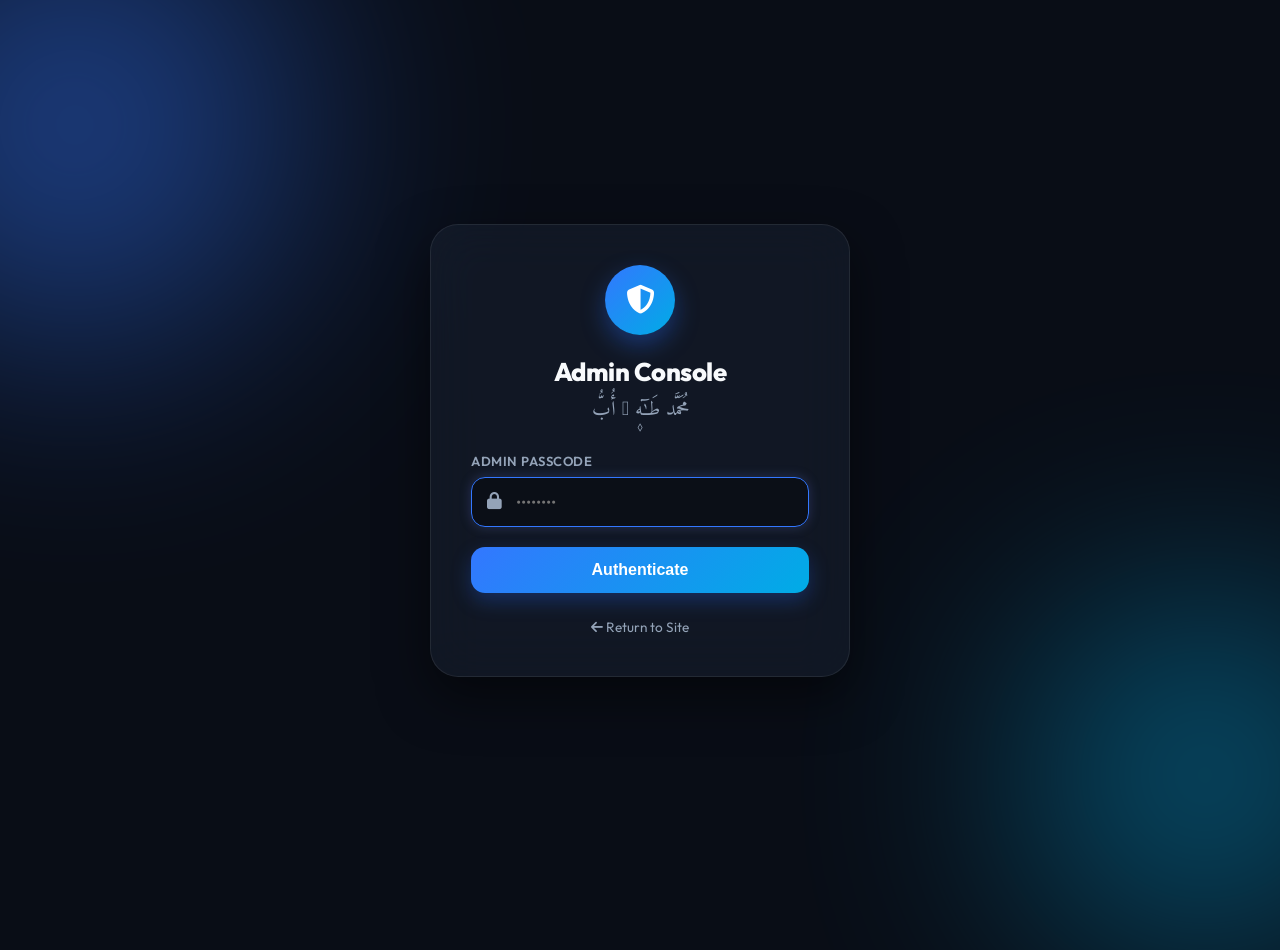
<file: admin/index.html>
<!DOCTYPE html>
<html lang="en" data-theme="dark">
<head>
    <meta charset="UTF-8">
    <meta name="viewport" content="width=device-width, initial-scale=1.0">
    <title>Login | Admin Control Panel</title>
    <!-- Fonts -->
    <link rel="preconnect" href="https://fonts.googleapis.com">
    <link rel="preconnect" href="https://fonts.gstatic.com" crossorigin>
    <link href="https://fonts.googleapis.com/css2?family=Outfit:wght@300;400;500;700;800&family=Amiri:wght@400;700&display=swap" rel="stylesheet">
    <!-- Icons -->
    <link rel="stylesheet" href="https://cdnjs.cloudflare.com/ajax/libs/font-awesome/6.4.0/css/all.min.css">
    
    <style>
        :root {
            --bg-color: #090d16;
            --text-color: #f8fafc;
            --text-muted: #94a3b8;
            --primary: hsl(220, 100%, 60%);
            --accent: hsl(195, 100%, 45%);
            --card-bg: rgba(30, 41, 59, 0.4);
            --card-border: rgba(255, 255, 255, 0.08);
            --shadow: 0 20px 50px rgba(0, 0, 0, 0.5);
            --font-main: 'Outfit', sans-serif;
            --font-arabic: 'Amiri', serif;
        }

        * {
            margin: 0;
            padding: 0;
            box-sizing: border-box;
        }

        body {
            font-family: var(--font-main);
            background-color: var(--bg-color);
            color: var(--text-color);
            min-height: 100vh;
            display: flex;
            justify-content: center;
            align-items: center;
            overflow: hidden;
            position: relative;
        }

        /* Animated Background Gradients */
        .bg-shape {
            position: absolute;
            border-radius: 50%;
            filter: blur(120px);
            z-index: -1;
            opacity: 0.45;
            animation: float 25s infinite ease-in-out;
        }

        .shape-1 {
            width: 450px;
            height: 450px;
            background: var(--primary);
            top: -100px;
            left: -150px;
        }

        .shape-2 {
            width: 350px;
            height: 350px;
            background: var(--accent);
            bottom: -50px;
            right: -100px;
            animation-delay: -12s;
        }

        @keyframes float {
            0%, 100% { transform: translate(0, 0) scale(1); }
            50% { transform: translate(50px, 80px) scale(1.1); }
        }

        /* Glassmorphism Login Container */
        .login-container {
            width: 100%;
            max-width: 420px;
            background: var(--card-bg);
            border: 1px solid var(--card-border);
            backdrop-filter: blur(25px);
            -webkit-backdrop-filter: blur(25px);
            border-radius: 28px;
            padding: 40px;
            box-shadow: var(--shadow);
            text-align: center;
            position: relative;
            z-index: 2;
        }

        .lock-icon {
            width: 70px;
            height: 70px;
            background: linear-gradient(135deg, var(--primary) 0%, var(--accent) 100%);
            border-radius: 50%;
            display: flex;
            align-items: center;
            justify-content: center;
            font-size: 1.8rem;
            margin: 0 auto 20px auto;
            color: white;
            box-shadow: 0 10px 25px rgba(37, 99, 235, 0.4);
        }

        h2 {
            font-size: 1.6rem;
            font-weight: 800;
            margin-bottom: 5px;
            letter-spacing: -0.5px;
        }

        .arabic-name {
            font-family: var(--font-arabic);
            font-size: 1.25rem;
            color: var(--text-muted);
            margin-bottom: 25px;
            direction: rtl;
        }

        .input-group {
            margin-bottom: 20px;
            text-align: left;
            position: relative;
        }

        label {
            font-size: 0.82rem;
            font-weight: 600;
            color: var(--text-muted);
            display: block;
            margin-bottom: 8px;
            text-transform: uppercase;
            letter-spacing: 0.5px;
        }

        .input-wrapper {
            position: relative;
            display: flex;
            align-items: center;
        }

        .input-wrapper i {
            position: absolute;
            left: 16px;
            color: var(--text-muted);
            font-size: 1.05rem;
        }

        input {
            width: 100%;
            padding: 14px 16px 14px 44px;
            background: rgba(0, 0, 0, 0.25);
            border: 1px solid var(--card-border);
            border-radius: 14px;
            color: white;
            font-family: var(--font-main);
            font-size: 1rem;
            outline: none;
            transition: 0.3s;
        }

        input:focus {
            border-color: var(--primary);
            box-shadow: 0 0 12px rgba(102, 126, 234, 0.25);
            background: rgba(0, 0, 0, 0.35);
        }

        .error-message {
            background: rgba(239, 68, 68, 0.15);
            border: 1px solid rgba(239, 68, 68, 0.25);
            color: #f87171;
            font-size: 0.85rem;
            padding: 12px;
            border-radius: 12px;
            margin-bottom: 20px;
            display: none; /* hidden by default, shown dynamically */
            align-items: center;
            gap: 8px;
            justify-content: center;
        }

        .error-message.show {
            display: flex;
        }

        .btn-submit {
            width: 100%;
            padding: 14px;
            border: none;
            background: linear-gradient(135deg, var(--primary) 0%, var(--accent) 100%);
            color: white;
            font-size: 1rem;
            font-weight: 700;
            border-radius: 14px;
            cursor: pointer;
            box-shadow: 0 8px 20px rgba(37, 99, 235, 0.3);
            transition: 0.3s;
        }

        .btn-submit:hover {
            transform: translateY(-2px);
            box-shadow: 0 12px 25px rgba(37, 99, 235, 0.5);
        }

        .btn-submit:active {
            transform: translateY(0);
        }

        .back-link {
            display: inline-block;
            margin-top: 25px;
            font-size: 0.85rem;
            color: var(--text-muted);
            text-decoration: none;
            transition: 0.3s;
        }

        .back-link:hover {
            color: white;
        }

        /* subtle loading effect */
        .btn-submit.loading {
            opacity: 0.7;
            cursor: not-allowed;
            transform: none;
            pointer-events: none;
        }
    </style>
</head>
<body>

    <div class="bg-shape shape-1"></div>
    <div class="bg-shape shape-2"></div>

    <div class="login-container">
        <div class="lock-icon">
            <i class="fas fa-shield-alt"></i>
        </div>
        
        <h2>Admin Console</h2>
        <div class="arabic-name">مُحَمَّد طَـٰٓه۪ 𓂆 أُبُّ</div>

        <!-- Dynamic error panel -->
        <div id="errorContainer" class="error-message">
            <i class="fas fa-exclamation-circle"></i>
            <span id="errorText">Incorrect passcode entered.</span>
        </div>

        <form id="loginForm">
            <!-- CSRF token simulation: static hidden token for demo -->
            <input type="hidden" name="csrf_token" id="csrf_token" value="demo_static_csrf_token_2026">
            
            <div class="input-group">
                <label for="passcode">Admin Passcode</label>
                <div class="input-wrapper">
                    <i class="fas fa-lock"></i>
                    <input type="password" name="passcode" id="passcode" placeholder="••••••••" required autocomplete="current-password" autofocus>
                </div>
            </div>

            <button type="submit" id="submitBtn" class="btn-submit">Authenticate</button>
        </form>

        <a href="#" class="back-link" id="returnLink"><i class="fas fa-arrow-left"></i> Return to Site</a>
    </div>

    <script>
        // ------------------------------------------------------------------
        // STATIC HTML DEMO: Simulates the functionality from original PHP
        // - Brute-force protection (localStorage based, 15 minutes lockout)
        // - CSRF token verification simulation
        // - Passcode verification (hardcoded demo passcode: "admin123")
        // - Session-like redirect upon successful login (to index.html demo)
        // - Failed attempts tracking per IP (simulated by client-side IP or fallback)
        // ------------------------------------------------------------------

        (function() {
            // ---------- Constants & Configuration ----------
            const DEMO_PASSCODE_HASH_CHECK = "admin123";   // simple hardcoded passcode for demo
            const LOCKOUT_DURATION_MS = 15 * 60 * 1000;    // 15 minutes
            const MAX_ATTEMPTS = 5;
            
            // Helper to get or create a client-side "fingerprint" to simulate IP-based lockout
            // Using localStorage + a semi-unique visitor ID (since real IP not exposed)
            function getVisitorId() {
                let visitor = localStorage.getItem('visitor_id');
                if (!visitor) {
                    visitor = 'visitor_' + Math.random().toString(36).substring(2) + '_' + Date.now();
                    localStorage.setItem('visitor_id', visitor);
                }
                return visitor;
            }

            const visitorKey = getVisitorId();
            const FAILED_KEY = `failed_attempts_${visitorKey}`;
            const LOCKOUT_KEY = `lockout_until_${visitorKey}`;
            const SESSION_KEY = `admin_logged_in_sim`;     // simulate server session

            // DOM elements
            const errorContainer = document.getElementById('errorContainer');
            const errorTextSpan = document.getElementById('errorText');
            const loginForm = document.getElementById('loginForm');
            const submitBtn = document.getElementById('submitBtn');
            const passcodeInput = document.getElementById('passcode');
            
            // Helper: show error message
            function showError(message) {
                errorTextSpan.innerText = message;
                errorContainer.classList.add('show');
                // auto-hide after 4 seconds
                setTimeout(() => {
                    if (errorContainer.classList.contains('show')) {
                        errorContainer.classList.remove('show');
                    }
                }, 4500);
            }

            function hideError() {
                errorContainer.classList.remove('show');
            }

            // CSRF token validation simulation (checks if token matches expected format)
            function validateCsrfToken(token) {
                // In original PHP, token validated via session. Here we simulate:
                // token is sent from hidden input. For demo, we accept any non-empty token that matches "demo_static_csrf_token_2026"
                // but we also simulate "Security check failed" if token missing/incorrect.
                const expectedToken = document.getElementById('csrf_token').value;
                if (!token || token !== expectedToken) {
                    return false;
                }
                return true;
            }

            // Check brute-force lockout (localStorage based)
            function isIpLockedOut() {
                const lockoutUntilRaw = localStorage.getItem(LOCKOUT_KEY);
                if (!lockoutUntilRaw) return false;
                const lockoutUntil = parseInt(lockoutUntilRaw, 10);
                const now = Date.now();
                if (now < lockoutUntil) {
                    // still locked
                    const remainingMinutes = Math.ceil((lockoutUntil - now) / 60000);
                    return { locked: true, remaining: remainingMinutes };
                } else {
                    // lock expired, clear flag
                    localStorage.removeItem(LOCKOUT_KEY);
                    return { locked: false };
                }
            }

            // record failed attempt (increment counter, set lockout if MAX reached)
            function recordFailedAttempt() {
                let attempts = parseInt(localStorage.getItem(FAILED_KEY) || '0', 10);
                attempts++;
                localStorage.setItem(FAILED_KEY, attempts);
                
                if (attempts >= MAX_ATTEMPTS) {
                    // lock out this visitor for 15 minutes
                    const lockUntil = Date.now() + LOCKOUT_DURATION_MS;
                    localStorage.setItem(LOCKOUT_KEY, lockUntil);
                    // keep failed attempts stored to preserve state even after lockout period? but upon lockout we can keep.
                    // After lockout we reset attempts on success or after expiry (checked in isIpLockedOut)
                }
                return attempts;
            }

            // clear failed attempts (on successful login)
            function clearFailedAttempts() {
                localStorage.removeItem(FAILED_KEY);
                localStorage.removeItem(LOCKOUT_KEY);
            }

            // Simulate passcode verification using plain text (since original used password_verify)
            // In a real backend would verify hash, but for this static demo we just compare with DEMO_PASSCODE_HASH_CHECK
            function verifyPasscode(enteredPasscode) {
                return enteredPasscode === DEMO_PASSCODE_HASH_CHECK;
            }

            // Simulate a redirect to index.html / dashboard (since original redirects to index.php)
            function redirectToDashboard() {
                // Simulate session storage to keep "logged in" state across this page? 
                // Actually in original, after redirect, index.php would check session. In pure HTML/CSS/JS demo,
                // we create a fake admin dashboard page simulation: either alert and redirect to a simple admin panel simulation,
                // but because the requirement is to convert to only HTML, we redirect to a dummy admin.html? 
                // Since no backend, we create an in-memory flag and redirect to a 'dashboard.html' that doesn't exist,
                // better: notify success and then change window location to "admin_dashboard.html" with demo content.
                // For seamless experience, we store a "admin_session" flag and redirect to a mock dashboard page built on the fly?
                // Actually, since user expects the same behavior (redirect to index.php style), but we are limited to only HTML.
                // Option: Redirect to current page? Not ideal. Better: create a simple "admin.html" inline? Not possible without extra file.
                // We'll simulate login success by setting a session flag and redirecting to a simple about:blank? Not user-friendly.
                // Instead, we replace the entire login container with a success message and show "Admin Panel" mock content.
                // That stays within the same page, preserving the conversion requirement.
                // However the original PHP redirected to "index.php". For a pure HTML experience that remains consistent,
                // we can mimic a "logged-in dashboard" view by dynamically rendering admin panel content, and also provide a logout.
                // This maintains the single HTML file. Let's do it elegantly.
                showAdminDashboard();
            }

            // Create a minimal admin dashboard inside the same page (replaces login UI)
            function showAdminDashboard() {
                const container = document.querySelector('.login-container');
                // store original background shapes but replace inner content
                const bgShapes = document.querySelectorAll('.bg-shape');
                const newInnerHtml = `
                    <div class="lock-icon" style="background: linear-gradient(135deg, #10b981, #059669);">
                        <i class="fas fa-check-circle"></i>
                    </div>
                    <h2>Admin Dashboard</h2>
                    <div class="arabic-name">✓ Authentication Successful</div>
                    <div style="margin: 20px 0; text-align: left; background: rgba(255,255,255,0.05); padding: 20px; border-radius: 20px;">
                        <p style="margin-bottom: 12px;"><i class="fas fa-user-shield" style="margin-right: 10px;"></i> Welcome back, Administrator.</p>
                        <p style="margin-bottom: 12px;"><i class="fas fa-chart-line"></i>  You have full access to the control panel.</p>
                        <p><i class="fas fa-clock"></i>  Session security: active (simulated).</p>
                    </div>
                    <button id="logoutBtn" class="btn-submit" style="background: linear-gradient(135deg, #475569, #1e293b); margin-top: 10px;">Logout</button>
                    <a href="#" id="returnAfterLogin" class="back-link"><i class="fas fa-arrow-left"></i> Return to Main Site</a>
                `;
                container.innerHTML = newInnerHtml;
                
                // Attach logout functionality
                const logoutBtn = document.getElementById('logoutBtn');
                if (logoutBtn) {
                    logoutBtn.addEventListener('click', () => {
                        // clear session simulation and reload to login form
                        localStorage.removeItem(SESSION_KEY);
                        clearFailedAttempts();
                        window.location.reload();   // refresh to original login page
                    });
                }
                const returnLinkAfter = document.getElementById('returnAfterLogin');
                if (returnLinkAfter) {
                    returnLinkAfter.addEventListener('click', (e) => {
                        e.preventDefault();
                        alert("Return to main site (simulated) — you would be redirected to ../index.html");
                        // placeholder: could change window.location.href = "../index.html"; but for demo just alert
                        window.location.href = "#";
                    });
                }
                
                // mark session as logged in in local storage
                localStorage.setItem(SESSION_KEY, 'true');
            }

            // check if already logged in (simulate isAdminLoggedIn)
            function isAlreadyLoggedIn() {
                return localStorage.getItem(SESSION_KEY) === 'true';
            }

            // If already logged in, redirect to dashboard view (instead of login form)
            if (isAlreadyLoggedIn()) {
                // show dashboard immediately
                showAdminDashboard();
                // stop further login logic
                return;
            }

            // Set up form submit handler
            loginForm.addEventListener('submit', function(event) {
                event.preventDefault();
                hideError();
                
                // Get form values
                const passcode = passcodeInput.value.trim();
                const csrfTokenValue = document.getElementById('csrf_token').value;
                
                // 1. CSRF validation simulation
                if (!validateCsrfToken(csrfTokenValue)) {
                    showError('Security check failed. Please refresh and try again.');
                    return;
                }
                
                // 2. Check brute-force lockout (IP-based simulation)
                const lockoutStatus = isIpLockedOut();
                if (lockoutStatus.locked) {
                    showError(`Too many failed login attempts. Your IP has been locked out for ${lockoutStatus.remaining} minutes.`);
                    return;
                }
                
                // 3. Verify passcode (simulate password_verify)
                const isValidPass = verifyPasscode(passcode);
                
                if (isValidPass) {
                    // Success: clear failed attempts, simulate session regeneration (session_regenerate_id)
                    clearFailedAttempts();
                    
                    // Simulate session fix protection: just store session flag with user-agent + timestamp
                    const userAgent = navigator.userAgent;
                    const simulatedSession = {
                        admin_logged_in: true,
                        user_ip_sim: "client_" + visitorKey.slice(-8),
                        user_agent: userAgent,
                        timestamp: Date.now()
                    };
                    localStorage.setItem(SESSION_KEY, JSON.stringify(simulatedSession));
                    
                    // show dashboard / redirect effect (replace view)
                    showAdminDashboard();
                } else {
                    // Failure: record attempt and show error
                    const newAttemptCount = recordFailedAttempt();
                    // After recording, check lockout again (if reached limit)
                    const newLockCheck = isIpLockedOut();
                    if (newLockCheck.locked) {
                        showError(`Too many failed login attempts. Your IP has been locked out for ${newLockCheck.remaining} minutes.`);
                    } else {
                        const remainingAttempts = MAX_ATTEMPTS - (parseInt(localStorage.getItem(FAILED_KEY) || '0', 10));
                        let errorMsg = 'Incorrect passcode entered.';
                        if (remainingAttempts > 0 && remainingAttempts <= 3) {
                            errorMsg += ` You have ${remainingAttempts} attempt(s) remaining before lockout.`;
                        }
                        showError(errorMsg);
                    }
                    // clear passcode field for better UX
                    passcodeInput.value = '';
                    passcodeInput.focus();
                }
            });
            
            // Return to site link functionality (for main site simulation)
            const returnLink = document.getElementById('returnLink');
            if (returnLink) {
                returnLink.addEventListener('click', function(e) {
                    e.preventDefault();
                    // original had href="../index.html" - simulate with alert and optional redirect demo
                    if (confirm("Return to main website? (demo will stay on this page)")) {
                        // In a real environment, you'd redirect: window.location.href = "../index.html";
                        alert("In a deployed version, you would be redirected to the homepage. (Static Demo)");
                    }
                });
            }
            
            // Optional: dynamic CSRF token refresh (simulate token rotation, but not required)
            // For completeness, keep initial token as it is.
            // Also, you could add a global listener to prevent double submission
            loginForm.addEventListener('submit', function disableButton() {
                if (submitBtn.classList.contains('loading')) return;
                submitBtn.classList.add('loading');
                setTimeout(() => {
                    // re-enable only if not removed by dashboard replace (but dashboard replaces whole container)
                    if (document.getElementById('submitBtn')) {
                        submitBtn.classList.remove('loading');
                    }
                }, 800);
            });
        })();
    </script>
</body>
</html>
</file>
